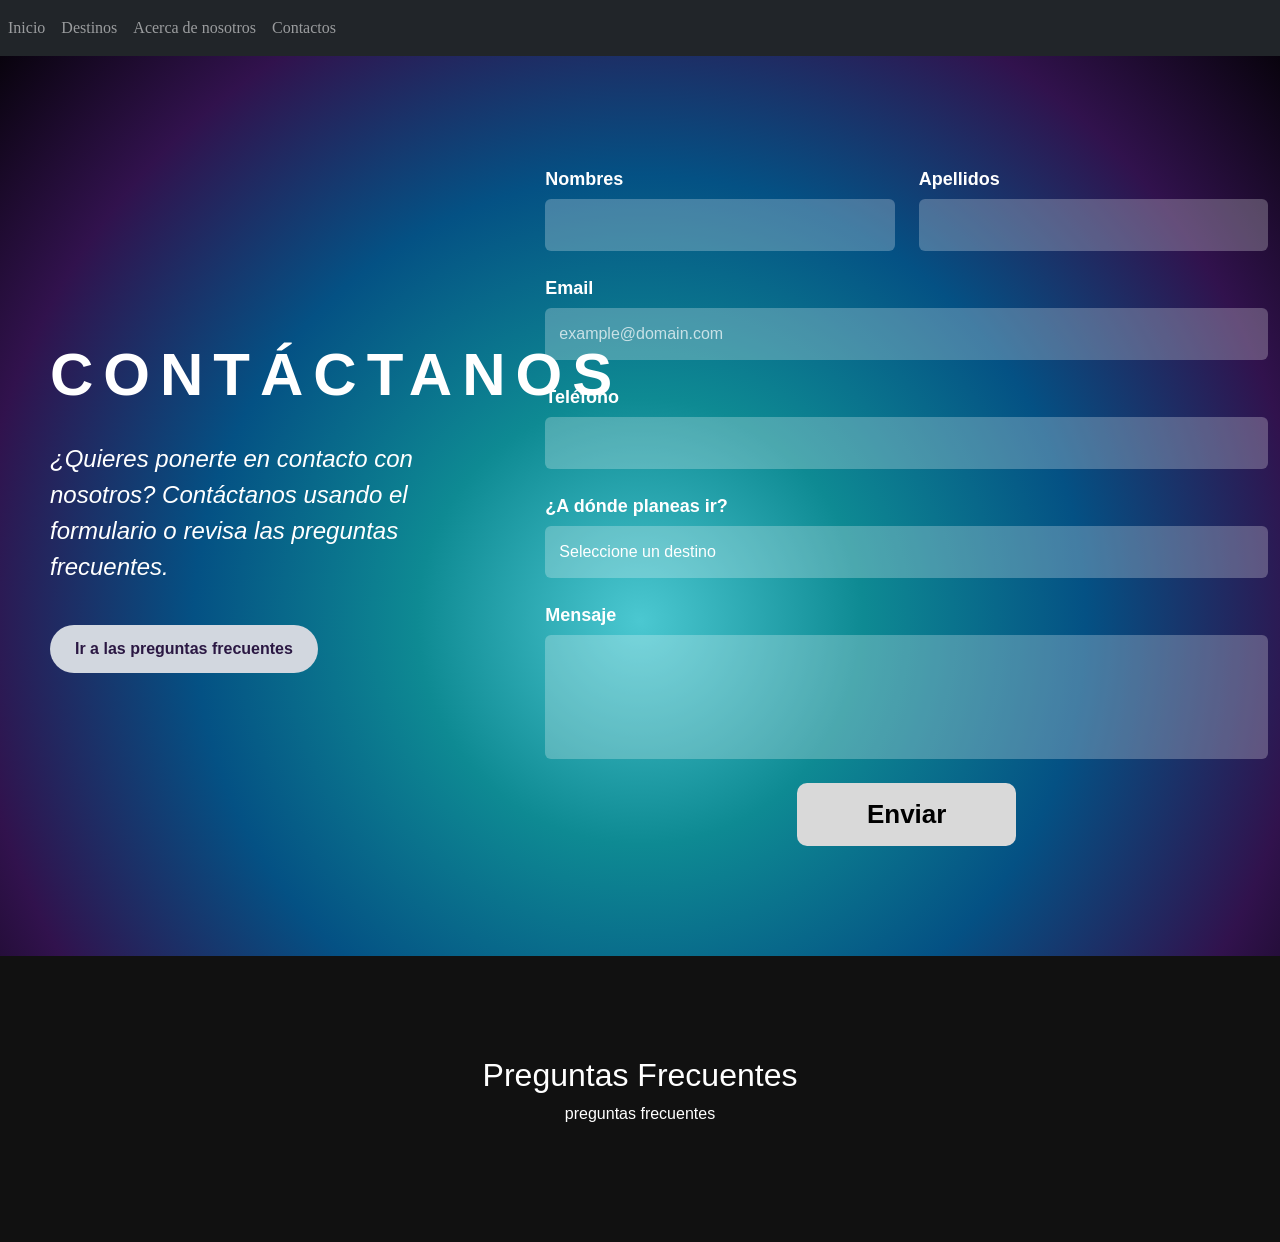
<file: contactanos/contactos.html>
<!DOCTYPE html>
<html lang="es">

<head>
<meta charset="UTF-8">
<meta name="viewport" content="width=device-width, initial-scale=1.0">

<title>Contacto</title>

<!-- BOOTSTRAP -->
<link href="https://cdn.jsdelivr.net/npm/bootstrap@5.3.3/dist/css/bootstrap.min.css" rel="stylesheet">

<!-- CSS CORRECTO -->
<link rel="stylesheet" href="estilos.css">

</head>

<body>
 <nav class="navbar navbar-expand-sm bg-dark navbar-dark">
<ul class="navbar-nav">
      <li class="nav-item">
        <a class="nav-link" href="/index.html" style="font-family: 'POSTERABLE'; src: url(fuentes/POSTERABLE.ttf);">Inicio</a>
      </li>
      <li class="nav-item">
        <a class="nav-link" href="/destinos.html" style="font-family: 'POSTERABLE'; src: url(fuentes/POSTERABLE.ttf);">Destinos</a>
      </li>
       <li class="nav-item">
        <a class="nav-link" href="/nosotros.html" style="font-family: 'POSTERABLE'; src: url(fuentes/POSTERABLE.ttf);">Acerca de nosotros</a>
      </li>
      <li class="nav-item">
        <a class="nav-link" href="/contactanos/contactos.html" style="font-family: 'POSTERABLE'; src: url(fuentes/POSTERABLE.ttf);">Contactos</a>
      </li>
    </ul>

  </nav>
<section class="contacto">

<div class="container-fluid">

<div class="row min-vh-100 align-items-center">

<!-- IZQUIERDA -->
<div class="col-lg-5 izquierda">

<h1>CONTÁCTANOS</h1>

<p>
¿Quieres ponerte en contacto con nosotros?
Contáctanos usando el formulario o revisa las preguntas frecuentes.
</p>

<a href="#faq" class="preguntas">
Ir a las preguntas frecuentes
</a>

</div>

<!-- DERECHA -->
<div class="col-lg-7">

<form>

<div class="row">

<div class="col-md-6 mb-4">
<label>Nombres</label>
<input type="text" class="form-control">
</div>

<div class="col-md-6 mb-4">
<label>Apellidos</label>
<input type="text" class="form-control">
</div>

</div>

<div class="mb-4">
<label>Email</label>
<input type="email" class="form-control" placeholder="example@domain.com">
</div>

<div class="mb-4">
<label>Teléfono</label>
<input type="text" class="form-control">
</div>

<div class="mb-4">
<label>¿A dónde planeas ir?</label>
<select class="form-select">
<option>Seleccione un destino</option>
<option>Derry</option>
<option>Silent Hill</option>
<option>Mistery Flesh Pit National Park</option>
</select>
</div>

<div class="mb-4">
<label>Mensaje</label>
<textarea rows="4" class="form-control"></textarea>
</div>

<div class="text-center">
<button type="submit" class="enviar">
Enviar
</button>
</div>

</form>

</div>

</div>

</div>

</section>

<!-- FAQ -->
<section id="faq" class="faq">
<h2>Preguntas Frecuentes</h2>
<p>preguntas frecuentes</p>
</section>

<!-- BOOTSTRAP JS -->
<script src="https://cdn.jsdelivr.net/npm/bootstrap@5.3.3/dist/js/bootstrap.bundle.min.js"></script>

</body>
</html>
</file>
<file: contactanos/estilos.css>
/* RESET */
* {
    margin: 0;
    padding: 0;
    box-sizing: border-box;
    font-family: Arial, sans-serif;
}

/* SCROLL SUAVE */
html {
    scroll-behavior: smooth;
}

/* FONDO PRINCIPAL */
body {
    min-height: 100vh;
    background: radial-gradient(circle at 50% 50%,
        #4BC8D1 0%,
        #0E8A93 25%,
        #045184 50%,
        #31124D 75%,
        #000000 100%
    ) !important;
}

/* ANULAR BOOTSTRAP FONDOS */
.container-fluid,
.row,
.col-lg-5,
.col-lg-7 {
    background: transparent !important;
}

/* CONTACTO */
.contacto {
    min-height: 100vh;
    display: flex;
    align-items: center;
    color: white;
}

/* IZQUIERDA */
.izquierda {
    padding: 50px;
}

.izquierda h1 {
    font-size: 60px;
    font-weight: bold;
    letter-spacing: 10px;
    margin-bottom: 30px;
}

.izquierda p {
    font-size: 24px;
    font-style: italic;
    margin-bottom: 40px;
    max-width: 500px;
}

/* BOTÓN FAQ */
.preguntas {
    display: inline-block;
    padding: 12px 25px;
    border-radius: 30px;
    background: #d2d7df;
    color: #2b1843;
    text-decoration: none;
    font-weight: bold;
    transition: .3s;
}

.preguntas:hover {
    background: white;
    color: black;
}

/* FORMULARIO */
label {
    font-size: 18px;
    font-weight: bold;
    margin-bottom: 6px;
    display: block;
}

.form-control,
.form-select {
    padding: 14px;
    background: rgba(255,255,255,.25);
    border: none;
    color: white !important;
}

.form-control::placeholder {
    color: rgba(255,255,255,.7);
}

.form-control:focus,
.form-select:focus {
    background: rgba(255,255,255,.35);
    border: 1px solid white;
    outline: none;
    box-shadow: none;
}

.form-select option {
    color: black;
}

/* TEXTAREA */
textarea {
    resize: none;
}

/* BOTÓN */
.enviar {
    padding: 12px 70px;
    border: none;
    border-radius: 10px;
    font-size: 26px;
    font-weight: bold;
    background: #d9d9d9;
    color: black;
    transition: .3s;
}

.enviar:hover {
    background: white;
}

/* FAQ */
.faq {
    padding: 100px 40px;
    background: #111;
    color: white;
    text-align: center;
}
</file>
